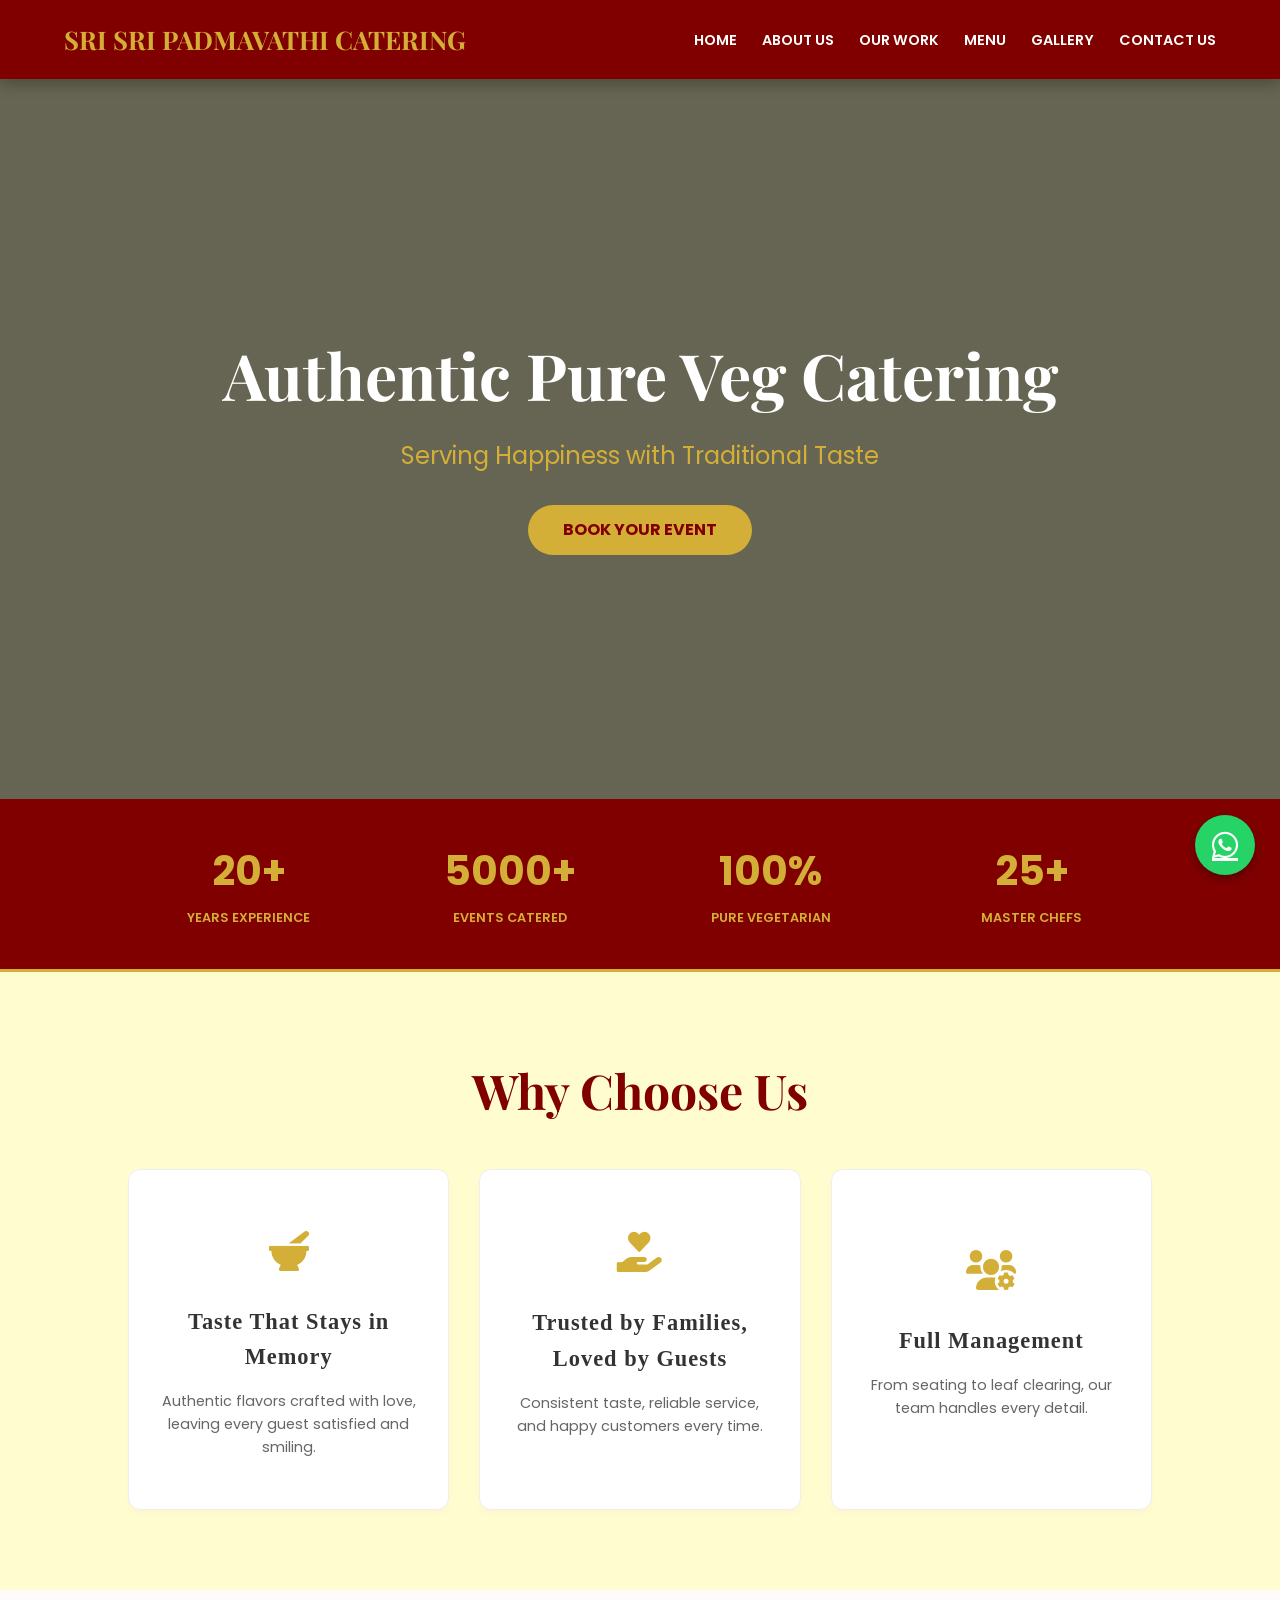
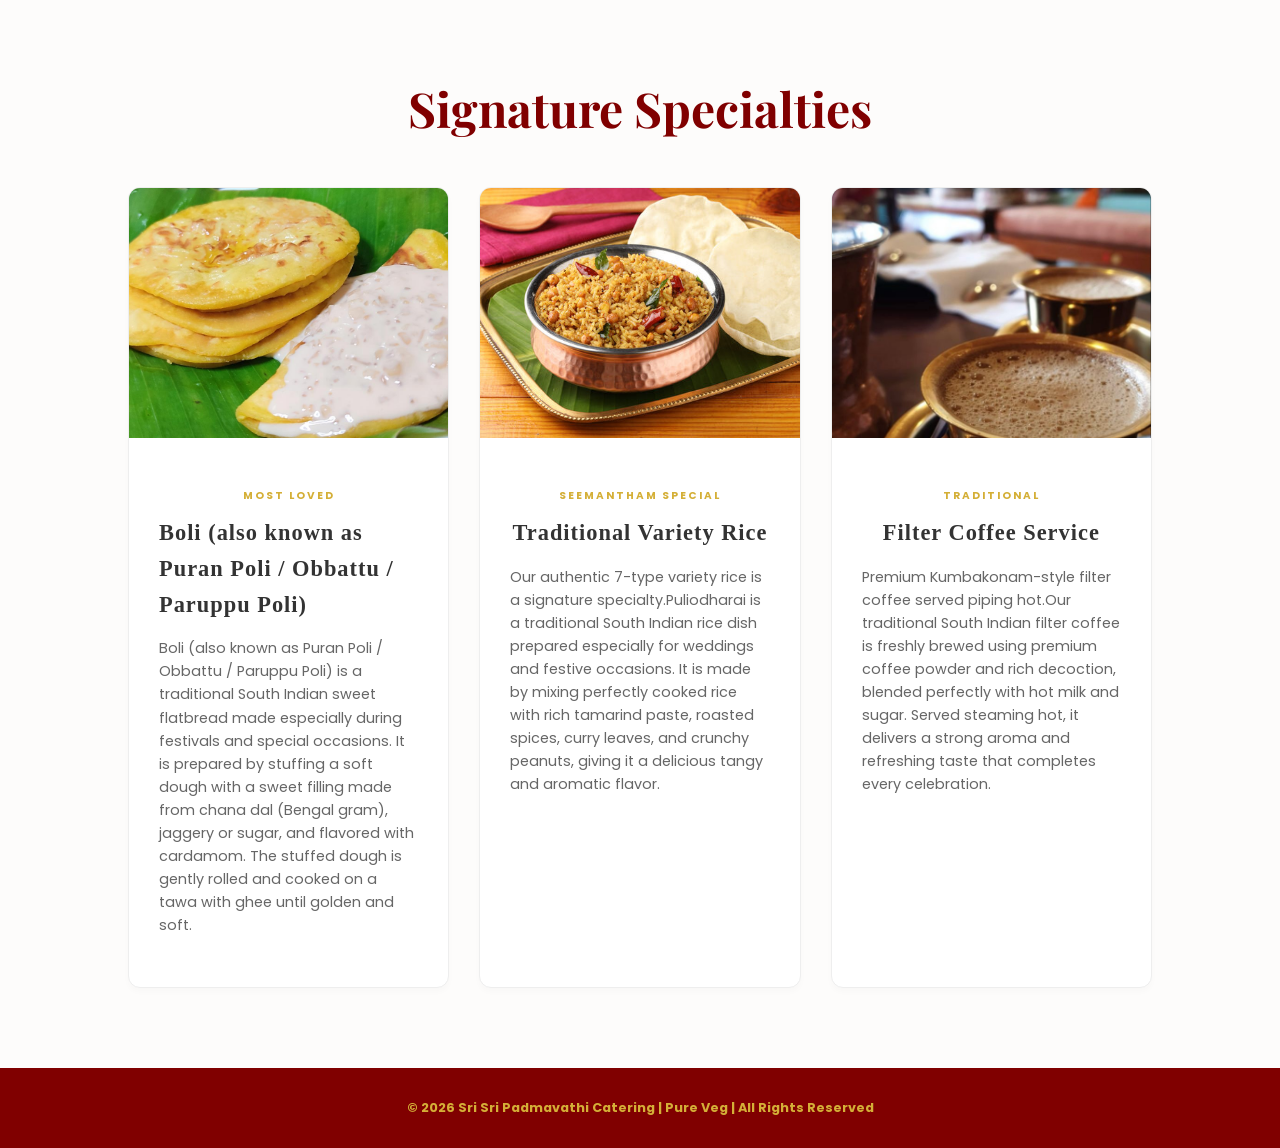
<file: index.html>
<!DOCTYPE html>
<html lang="en">
<head>
<meta charset="UTF-8">
<meta name="viewport" content="width=device-width, initial-scale=1.0">

<title>Sri Sri Padmavathi Catering | Best Catering Service in Madurai, Tamil Nadu</title>

<link rel="icon" type="image/png" href="srisripadmavathicateringfavicon.png">

<meta name="description" content="Sri Sri Padmavathi Catering is the best catering service in Madurai and a top caterer in Tamil Nadu. 15+ years of tradition in Marriage, Seemantham, and Corporate events. Call 9865033373.">

<meta name="keywords" content="best catering service in madurai, best catering service in tamilnadu, top caterer in tamilnadu, Sri Sri Padmavathi Catering">

<link rel="canonical" href="https://srisripadmavathicatering.github.io/srisripadmavathicatering/">

<meta property="og:title" content="Sri Sri Padmavathi Catering | Best Catering Service in Tamil Nadu">
<meta property="og:description" content="Traditional South Indian pure veg catering for your special occasions.">
<meta property="og:image" content="https://srisripadmavathicatering.github.io/srisripadmavathicatering/images/sakara.jpg">
<meta property="og:url" content="https://srisripadmavathicatering.github.io/srisripadmavathicatering/">
<meta property="og:type" content="website">

<!-- ✅ STRUCTURED DATA (VERY IMPORTANT) -->
<script type="application/ld+json">
{
  "@context": "https://schema.org",
  "@type": "Organization",
  "name": "Sri Sri Padmavathi Catering",
  "url": "https://srisripadmavathicatering.github.io/srisripadmavathicatering/",
  "logo": "https://srisripadmavathicatering.github.io/srisripadmavathicatering/srisripadmavathicateringfavicon.png"
}
</script>
<script type="application/ld+json">
{
  "@context": "https://schema.org",
  "@type": "WebSite",
  "name": "Sri Sri Padmavathi Catering",
  "url": "https://srisripadmavathicatering.github.io/srisripadmavathicatering/"
}
</script>

<link rel="stylesheet" href="style.css">
<link rel="stylesheet" href="https://cdnjs.cloudflare.com/ajax/libs/font-awesome/6.0.0/css/all.min.css">
</head>
<body>

    <nav class="navbar">
    <a href="index.html" class="logo">SRI SRI <span class="gold-text">PADMAVATHI CATERING</span></a>
    
    <div class="menu-toggle" id="mobile-menu">
        <i class="fas fa-bars"></i>
    </div>

    <ul class="nav-links" id="nav-list">
        <li><a href="index.html">Home</a></li>
        <li><a href="about.html">About Us</a></li>
        <li><a href="work.html">Our Work</a></li>
        <li><a href="menu.html">Menu</a></li>
        <li><a href="gallery.html">Gallery</a></li>
        <li><a href="contact.html">Contact Us</a></li>
    </ul>
</nav>

    <header class="hero">
        <h1>Authentic Pure Veg Catering</h1>
        <p>Serving Happiness with Traditional Taste</p>
        <a href="contact.html" class="btn">Book Your Event</a>
    </header>

    <div class="stats-bar">
        <div class="stats-item">
            <h3><span class="counter" data-target="20">0</span>+</h3>
            <p>Years Experience</p>
        </div>
        <div class="stats-item">
            <h3><span class="counter" data-target="5000">0</span>+</h3>
            <p>Events Catered</p>
        </div>
        <div class="stats-item">
            <h3><span class="counter" data-target="100">0</span>%</h3>
            <p>Pure Vegetarian</p>
        </div>
        <div class="stats-item">
            <h3><span class="counter" data-target="25">0</span>+</h3>
            <p>Master Chefs</p>
        </div>
    </div>

    <section class="philosophy-section">
        <h2 class="section-title">Why Choose Us</h2>
        <div class="specialties-grid">
            <div class="specialty-box">
                <div class="box-body text-center">
                    <div class="usp-icon-wrapper"><i class="fas fa-mortar-pestle"></i></div>
                    <h3>Taste That Stays in Memory</h3>
                    <p>Authentic flavors crafted with love, leaving every guest satisfied and smiling.</p>
                </div>
            </div>
            <div class="specialty-box">
                <div class="box-body text-center">
                    <div class="usp-icon-wrapper"><i class="fas fa-hand-holding-heart"></i></div>
                    <h3>Trusted by Families, Loved by Guests</h3>
                    <p>Consistent taste, reliable service, and happy customers every time.</p>
                </div>
            </div>
            <div class="specialty-box">
                <div class="box-body text-center">
                    <div class="usp-icon-wrapper"><i class="fas fa-users-cog"></i></div>
                    <h3>Full Management</h3>
                    <p>From seating to leaf clearing, our team handles every detail.</p>
                </div>
            </div>
        </div>
    </section>

    <section class="specialties-section">
        <h2 class="section-title">Signature Specialties</h2>
        <div class="specialties-grid">
            <div class="specialty-box">
                <div class="box-image"><img src="boli.jpg" alt="Ghee Sakkara Pongal"></div>
                <div class="box-body">
                    <span class="box-tag">Most Loved</span>
                    <h3>Boli (also known as Puran Poli / Obbattu / Paruppu Poli)</h3>
                    <p>Boli (also known as Puran Poli / Obbattu / Paruppu Poli) is a traditional South Indian sweet flatbread made especially during festivals and special occasions.

It is prepared by stuffing a soft dough with a sweet filling made from chana dal (Bengal gram), jaggery or sugar, and flavored with cardamom. The stuffed dough is gently rolled and cooked on a tawa with ghee until golden and soft.</p>
                </div>
            </div>
            <div class="specialty-box">
                <div class="box-image"><img src="puli.jpg" alt="Traditional Variety Rice"></div>
                <div class="box-body">
                    <span class="box-tag">Seemantham Special</span>
                    <h3>Traditional Variety Rice</h3>
                    <p>Our authentic 7-type variety rice is a signature specialty.Puliodharai is a traditional South Indian rice dish prepared especially for weddings and festive occasions. It is made by mixing perfectly cooked rice with rich tamarind paste, roasted spices, curry leaves, and crunchy peanuts, giving it a delicious tangy and aromatic flavor.</p>
                </div>
            </div>
            <div class="specialty-box">
                <div class="box-image"><img src="filter.jpg" alt="Filter Coffee"></div>
                <div class="box-body">
                    <span class="box-tag">Traditional</span>
                    <h3>Filter Coffee Service</h3>
                    <p>Premium Kumbakonam-style filter coffee served piping hot.Our traditional South Indian filter coffee is freshly brewed using premium coffee powder and rich decoction, blended perfectly with hot milk and sugar. Served steaming hot, it delivers a strong aroma and refreshing taste that completes every celebration.</p>
                </div>
            </div>
        </div>
    </section>

    <footer>
        <p>© 2026 Sri Sri Padmavathi Catering | Pure Veg | All Rights Reserved</p>
    </footer>

    <a href="https://wa.me/9865033373" class="whatsapp" target="_blank"><i class="fab fa-whatsapp"></i></a>

    <script>
        // MOBILE MENU TOGGLE
        const menuToggle = document.getElementById('mobile-menu');
        const navList = document.getElementById('nav-list');

        menuToggle.addEventListener('click', () => {
            navList.classList.toggle('active');
        });

        // COUNTER ANIMATION
        const counters = document.querySelectorAll('.counter');
        const animateCounters = () => {
            counters.forEach(counter => {
                const target = +counter.getAttribute('data-target');
                const updateCount = () => {
                    const count = +counter.innerText;
                    const increment = target / 50;
                    if (count < target) {
                        counter.innerText = Math.ceil(count + increment);
                        setTimeout(updateCount, 20);
                    } else { counter.innerText = target; }
                };
                updateCount();
            });
        };

        const observer = new IntersectionObserver((entries) => {
            entries.forEach(entry => {
                if (entry.isIntersecting) {
                    animateCounters();
                    observer.unobserve(entry.target);
                }
            });
        }, { threshold: 0.5 });

        observer.observe(document.querySelector('.stats-bar'));
    </script>
    <script>
    // Wait for the HTML to be fully loaded
    document.addEventListener('DOMContentLoaded', () => {
        
        const menuToggle = document.getElementById('mobile-menu');
        const navList = document.getElementById('nav-list');

        // Safety check to prevent errors
        if (menuToggle && navList) {
            
            // 1. Open/Close menu when clicking the hamburger
            menuToggle.addEventListener('click', (e) => {
                e.stopPropagation();
                navList.classList.toggle('active');
                menuToggle.classList.toggle('open');
            });

            // 2. Close menu when a link is clicked
            const navLinks = document.querySelectorAll('#nav-list a');
            navLinks.forEach(link => {
                link.addEventListener('click', () => {
                    navList.classList.remove('active');
                    menuToggle.classList.remove('open');
                });
            });

            // 3. Close menu if user clicks anywhere else on the page
            document.addEventListener('click', (e) => {
                if (!menuToggle.contains(e.target) && !navList.contains(e.target)) {
                    navList.classList.remove('active');
                    menuToggle.classList.remove('open');
                }
            });
        }
    });
</script>
<script>
document.addEventListener('DOMContentLoaded', function() {
    const menuBtn = document.getElementById('mobile-menu');
    const menuList = document.getElementById('nav-list');

    if (menuBtn && menuList) {
        menuBtn.onclick = function() {
            menuList.classList.toggle('active');
            console.log("Menu toggled!"); // This helps us check if it's working
        };

        // Close menu when a link is clicked
        const links = menuList.getElementsByTagName('a');
        for (let i = 0; i < links.length; i++) {
            links[i].onclick = function() {
                menuList.classList.remove('active');
            };
        }
    } else {
        console.log("Error: Could not find mobile-menu or nav-list IDs");
    }
});
</script>
</body>
</html>
</file>
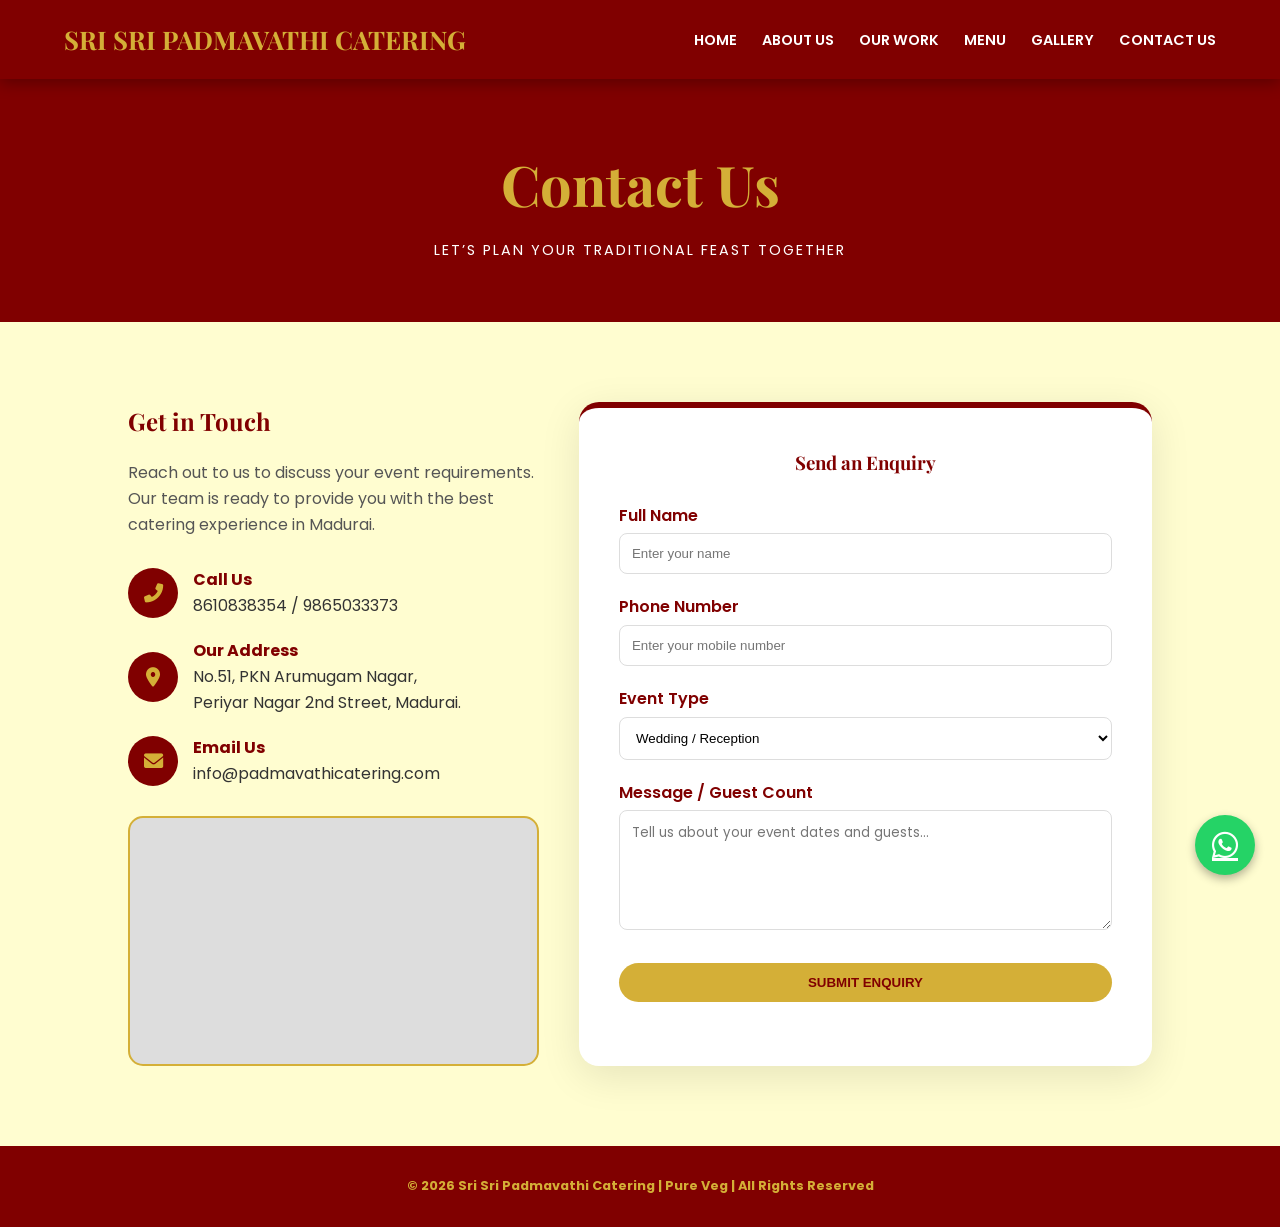
<file: contact.html>
<!DOCTYPE html>
<html lang="en">
<head>
    <meta charset="UTF-8">
    <meta name="viewport" content="width=device-width, initial-scale=1.0">
    
    <title>Contact Us | Book Sri Sri Padmavathi Catering - Best in Madurai</title>

    <meta name="description" content="Ready to host an event? Contact Sri Sri Padmavathi Catering at 9865033373 for a free quote. We are the best catering service in Madurai and a top caterer in Tamil Nadu.">

    <meta name="keywords" content="best catering service in madurai, top caterer in tamilnadu, contact caterers Madurai, Sri Sri Padmavathi Catering phone number, book wedding catering Tamil Nadu, catering office Madurai">

    <meta name="geo.region" content="IN-TN" />
    <meta name="geo.placename" content="Madurai" />
    <meta name="geo.position" content="9.9252;78.1198" />
    <meta name="ICBM" content="9.9252, 78.1198" />

    <meta property="og:title" content="Contact Sri Sri Padmavathi Catering | Top Caterer in Tamil Nadu">
    <meta property="og:description" content="Call us at 9865033373 for a free menu consultation and quote for your next event in Madurai.">
    <meta property="og:image" content="https://srisripadmavathicatering.github.io/srisripadmavathicatering/images/contact-banner.jpg">
    <meta property="og:url" content="https://srisripadmavathicatering.github.io/srisripadmavathicatering/contact.html">

    <link rel="stylesheet" href="style.css">
    <link rel="stylesheet" href="https://cdnjs.cloudflare.com/ajax/libs/font-awesome/6.0.0/css/all.min.css">
</head>
<body>

    <nav class="navbar">
    <a href="index.html" class="logo">SRI SRI <span class="gold-text">PADMAVATHI CATERING</span></a>
    
    <div class="menu-toggle" id="mobile-menu">
        <i class="fas fa-bars"></i>
    </div>

    <ul class="nav-links" id="nav-list">
        <li><a href="index.html">Home</a></li>
        <li><a href="about.html">About Us</a></li>
        <li><a href="work.html">Our Work</a></li>
        <li><a href="menu.html">Menu</a></li>
        <li><a href="gallery.html">Gallery</a></li>
        <li><a href="contact.html">Contact Us</a></li>
    </ul>
    </nav>

    <div style="background: var(--maroon); color: var(--gold); padding: 60px 10%; text-align: center;">
        <h1 style="font-family: 'Playfair Display'; font-size: 3.5rem;">Contact Us</h1>
        <p style="color: white; letter-spacing: 2px; text-transform: uppercase; font-size: 0.9rem; margin-top: 10px;">Let’s Plan Your Traditional Feast Together</p>
    </div>

    <section>
        <div style="display: flex; flex-wrap: wrap; gap: 40px;">
            
            <div style="flex: 1; min-width: 300px;">
                <h2 style="color: var(--maroon); font-family: 'Playfair Display'; margin-bottom: 20px;">Get in Touch</h2>
                <p style="margin-bottom: 30px; color: #555;">Reach out to us to discuss your event requirements. Our team is ready to provide you with the best catering experience in Madurai.</p>
                
                <div style="margin-bottom: 20px; display: flex; align-items: center; gap: 15px;">
                    <div style="width: 50px; height: 50px; background: var(--maroon); color: var(--gold); border-radius: 50%; display: flex; align-items: center; justify-content: center; font-size: 1.2rem;">
                        <i class="fas fa-phone-alt"></i>
                    </div>
                    <div>
                        <h4 style="color: var(--maroon);">Call Us</h4>
                        <p>8610838354 / 9865033373</p>
                    </div>
                </div>

                <div style="margin-bottom: 20px; display: flex; align-items: center; gap: 15px;">
                    <div style="width: 50px; height: 50px; background: var(--maroon); color: var(--gold); border-radius: 50%; display: flex; align-items: center; justify-content: center; font-size: 1.2rem;">
                        <i class="fas fa-map-marker-alt"></i>
                    </div>
                    <div>
                        <h4 style="color: var(--maroon);">Our Address</h4>
                        <p>No.51, PKN Arumugam Nagar,<br>Periyar Nagar 2nd Street, Madurai.</p>
                    </div>
                </div>

                <div style="margin-bottom: 30px; display: flex; align-items: center; gap: 15px;">
                    <div style="width: 50px; height: 50px; background: var(--maroon); color: var(--gold); border-radius: 50%; display: flex; align-items: center; justify-content: center; font-size: 1.2rem;">
                        <i class="fas fa-envelope"></i>
                    </div>
                    <div>
                        <h4 style="color: var(--maroon);">Email Us</h4>
                        <p>info@padmavathicatering.com</p>
                    </div>
                </div>

                <div style="width: 100%; height: 250px; background: #ddd; border-radius: 15px; overflow: hidden; border: 2px solid var(--gold);">
                    <iframe src="https://www.google.com/maps/embed?pb=!1m18!1m12!1m3!1d2012275.4609663046!2d75.63976105625!3d9.915167400000023!2m3!1f0!2f0!3f0!3m2!1i1024!2i768!4f13.1!3m3!1m2!1s0x3b00cf2beadd3ced%3A0x23803ab6f11feb5b!2sSriSriPadmavathi%20Caterings!5e0!3m2!1sen!2sin!4v1774102649678!5m2!1sen!2sin" width="600" height="450" style="border:0;" allowfullscreen="" loading="lazy" referrerpolicy="no-referrer-when-downgrade"></iframe>
                </div>
            </div>

            <div style="flex: 1.2; min-width: 300px; background: white; padding: 40px; border-radius: 20px; box-shadow: 0 10px 40px rgba(0,0,0,0.1); border-top: 6px solid var(--maroon);">
                <h3 style="color: var(--maroon); font-family: 'Playfair Display'; margin-bottom: 25px; text-align: center;">Send an Enquiry</h3>
                <form action="#">
                    <div style="margin-bottom: 20px;">
                        <label style="display: block; font-weight: 600; margin-bottom: 5px; color: var(--maroon);">Full Name</label>
                        <input type="text" placeholder="Enter your name" required style="width: 100%; padding: 12px; border: 1px solid #ddd; border-radius: 8px; outline: none;">
                    </div>
                    <div style="margin-bottom: 20px;">
                        <label style="display: block; font-weight: 600; margin-bottom: 5px; color: var(--maroon);">Phone Number</label>
                        <input type="tel" placeholder="Enter your mobile number" required style="width: 100%; padding: 12px; border: 1px solid #ddd; border-radius: 8px; outline: none;">
                    </div>
                    <div style="margin-bottom: 20px;">
                        <label style="display: block; font-weight: 600; margin-bottom: 5px; color: var(--maroon);">Event Type</label>
                        <select style="width: 100%; padding: 12px; border: 1px solid #ddd; border-radius: 8px; outline: none; background: white;">
                            <option>Wedding / Reception</option>
                            <option>Seemantham / Valaikapu</option>
                            <option>Birthday Party</option>
                            <option>Corporate Event</option>
                            <option>Home Function</option>
                        </select>
                    </div>
                    <div style="margin-bottom: 25px;">
                        <label style="display: block; font-weight: 600; margin-bottom: 5px; color: var(--maroon);">Message / Guest Count</label>
                        <textarea placeholder="Tell us about your event dates and guests..." style="width: 100%; padding: 12px; border: 1px solid #ddd; border-radius: 8px; outline: none; height: 120px; font-family: inherit;"></textarea>
                    </div>
                    <button type="submit" class="btn" style="width: 100%; border: none; cursor: pointer;">Submit Enquiry</button>
                </form>
            </div>

        </div>
    </section>

    <footer>
        <p>© 2026 Sri Sri Padmavathi Catering | Pure Veg | All Rights Reserved</p>
    </footer>

    <a href="https://wa.me/9865033373" class="whatsapp" target="_blank"><i class="fab fa-whatsapp"></i></a>
<script>
    // This looks for the hamburger and the list on the current page
    const menuToggle = document.getElementById('mobile-menu');
    const navList = document.getElementById('nav-list');

    // When the user clicks the hamburger, toggle the 'active' class
    menuToggle.addEventListener('click', () => {
        navList.classList.toggle('active');
    });

    // Optional: Close the menu if a link is clicked
    document.querySelectorAll('.nav-links a').forEach(link => {
        link.addEventListener('click', () => {
            navList.classList.remove('active');
        });
    });
</script>
<script>
    // This script must be on EVERY page to make the hamburger work
    document.addEventListener('DOMContentLoaded', function() {
        const btn = document.getElementById('mobile-menu');
        const nav = document.getElementById('nav-list');

        if (btn && nav) {
            btn.onclick = function() {
                nav.classList.toggle('active');
                console.log("Menu clicked on this page!"); 
            };
        } else {
            // If you see this in the console, your IDs are wrong!
            console.log("Error: Missing IDs on this page.");
        }
    });
</script>
<script src="script.js"></script>
</body>
</html>
</file>
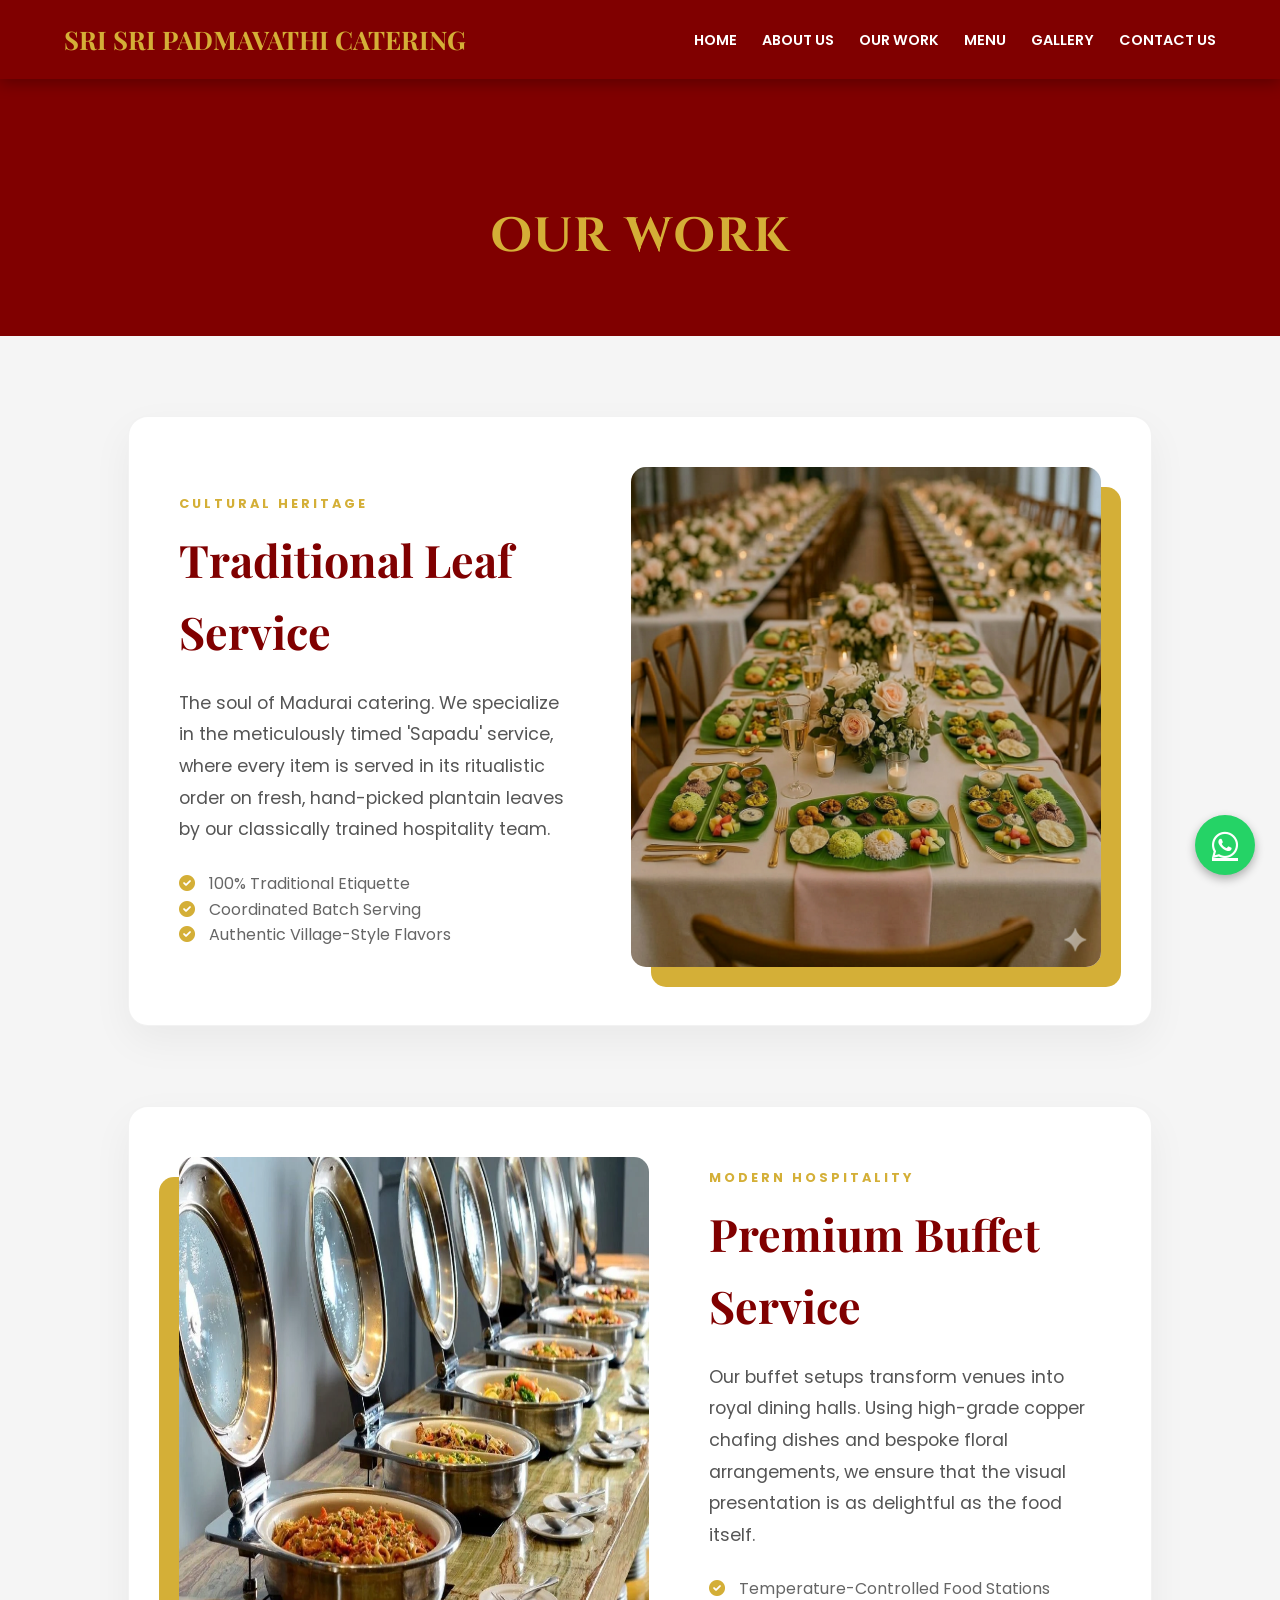
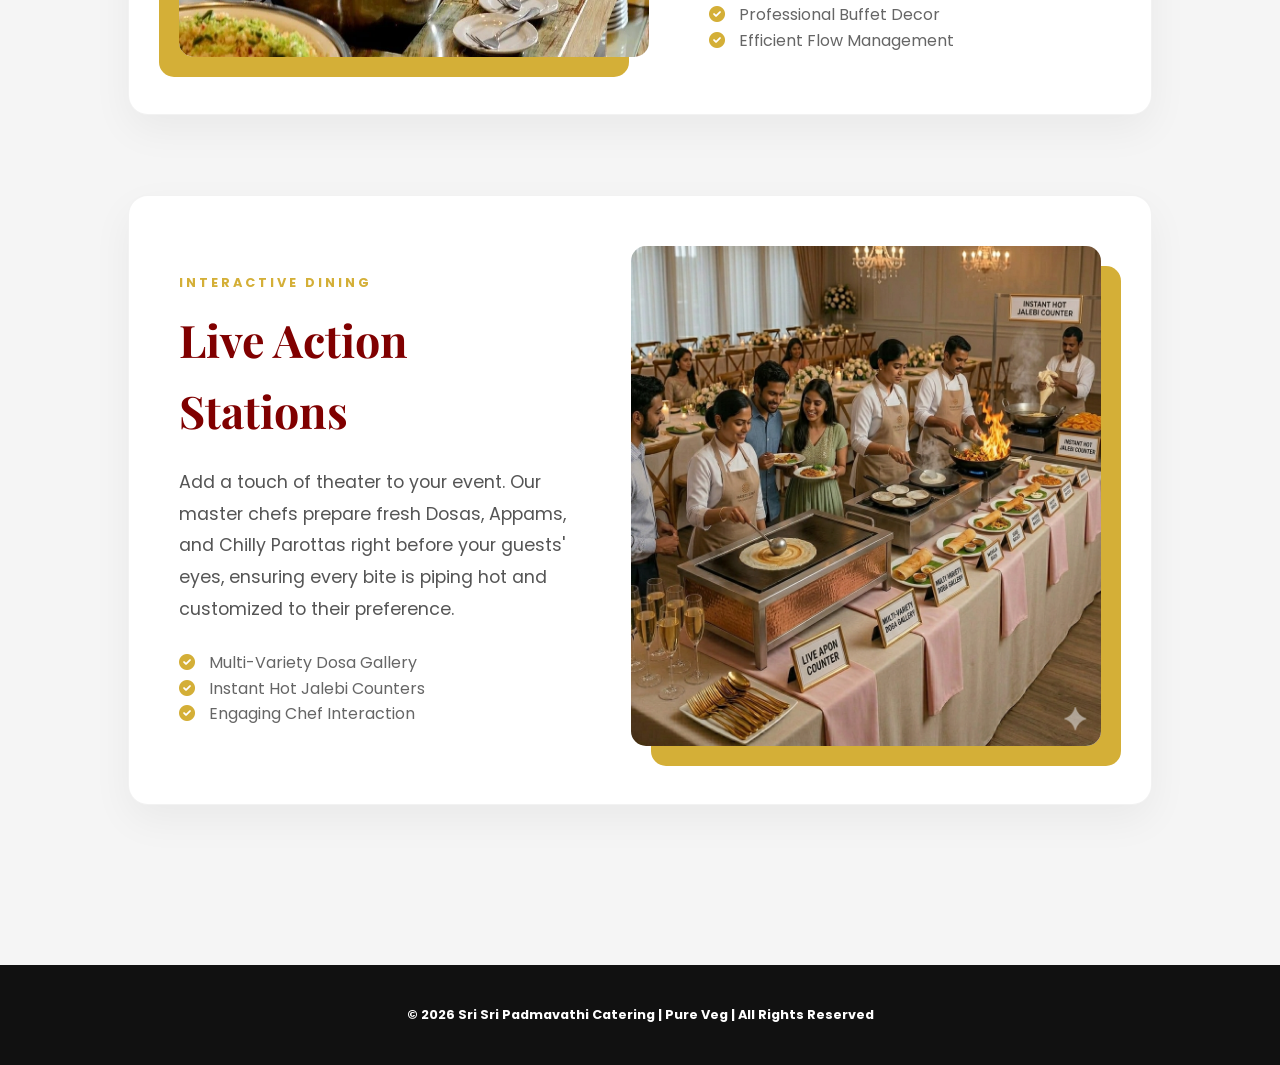
<file: work.html>
<!DOCTYPE html>
<html lang="en">
<head>
    <meta charset="UTF-8">
    <meta name="viewport" content="width=device-width, initial-scale=1.0">
    
    <title>Our Catering Services | Sri Sri Padmavathi Catering - Best in Madurai</title>

    <meta name="description" content="Discover the best catering service in Madurai for Weddings, Seemantham, and Corporate events. Sri Sri Padmavathi Catering is a top caterer in Tamil Nadu with 15+ years of excellence.">

    <meta name="keywords" content="best catering service in madurai, top caterer in tamilnadu, wedding catering services, Seemantham catering Madurai, corporate veg lunch, traditional event management Madurai, Brahmin wedding caterers">

    <meta name="geo.region" content="IN-TN" />
    <meta name="geo.placename" content="Madurai" />

    <meta property="og:title" content="Our Services | Sri Sri Padmavathi Catering - Top Caterer in Tamil Nadu">
    <meta property="og:description" content="From grand Brahmin weddings to traditional Seemantham functions in Madurai. View our specialized catering services.">
    <meta property="og:image" content="https://srisripadmavathicatering.github.io/srisripadmavathicatering/images/services-hero.jpg">
    <meta property="og:url" content="https://srisripadmavathicatering.github.io/srisripadmavathicatering/work.html">

    <link href="https://fonts.googleapis.com/css2?family=Cinzel:wght@400;700&family=Montserrat:wght@300;400;600&family=Playfair+Display:ital,wght@0,700;1,400&display=swap" rel="stylesheet">
    <link rel="stylesheet" href="style.css">
    <link rel="stylesheet" href="https://cdnjs.cloudflare.com/ajax/libs/font-awesome/6.0.0/css/all.min.css">
    <style>
        /* Specific Styles for Zig-Zag Work Layout */
        .work-container { padding: 80px 10%; overflow: hidden; background-color: #fdfcfb; }
        
        /* THE BOX STYLING */
        .work-card {
            background: white;
            border-radius: 20px;
            padding: 50px;
            margin-bottom: 80px;
            box-shadow: 0 15px 40px rgba(0,0,0,0.05);
            border: 1px solid rgba(0,0,0,0.05);
            transition: all 0.8s ease-out;
            opacity: 0;
            transform: translateY(50px);
        }

        .work-card.visible { opacity: 1; transform: translateY(0); }

        .work-row { 
            display: flex; 
            align-items: center; 
            gap: 60px; 
        }

        .work-text { flex: 1; }
        .work-image { flex: 1.2; position: relative; }

        .work-image img { 
            width: 100%; 
            border-radius: 15px; 
            box-shadow: 20px 20px 0px var(--gold); 
            transition: 0.5s;
        }

        .work-image:hover img { transform: scale(1.02); box-shadow: 10px 10px 0px var(--maroon); }

        /* Alternating Logic: Reverse every second row */
        .work-card:nth-child(even) .work-row { flex-direction: row-reverse; }
        .work-card:nth-child(even) .work-image img { box-shadow: -20px 20px 0px var(--gold); }

        .service-label { color: var(--gold); letter-spacing: 3px; text-transform: uppercase; font-size: 0.8rem; font-weight: 700; display: block; margin-bottom: 10px; }
        .work-text h2 { font-family: 'Playfair Display'; font-size: 2.8rem; color: var(--maroon); margin-bottom: 20px; }
        .work-text p { font-size: 1.1rem; color: #555; line-height: 1.8; margin-bottom: 25px; }

        @media (max-width: 768px) {
            .work-card { padding: 30px; }
            .work-row, .work-card:nth-child(even) .work-row { flex-direction: column !important; gap: 30px; text-align: center; }
            .work-image img { box-shadow: 10px 10px 0px var(--gold) !important; }
        }
    </style>
</head>
<body>

     <nav class="navbar">
    <a href="index.html" class="logo">SRI SRI <span class="gold-text">PADMAVATHI CATERING</span></a>
    
    <div class="menu-toggle" id="mobile-menu">
        <i class="fas fa-bars"></i>
    </div>

    <ul class="nav-links" id="nav-list">
        <li><a href="index.html">Home</a></li>
        <li><a href="about.html">About Us</a></li>
        <li><a href="work.html">Our Work</a></li>
        <li><a href="menu.html">Menu</a></li>
        <li><a href="gallery.html">Gallery</a></li>
        <li><a href="contact.html">Contact Us</a></li>
    </ul>
    </nav>

    <div style="background: var(--maroon); color: var(--gold); padding: 120px 10% 60px; text-align: center;">
        <h1 style="font-family: 'Cinzel'; font-size: 3rem; letter-spacing: 2px;">OUR WORK</h1>
    </div>

    <section class="work-container" style="background-color:whitesmoke;">
        
        <div class="work-card">
            <div class="work-row">
                <div class="work-text">
                    <span class="service-label">Cultural Heritage</span>
                    <h2>Traditional Leaf Service</h2>
                    <p>The soul of Madurai catering. We specialize in the meticulously timed 'Sapadu' service, where every item is served in its ritualistic order on fresh, hand-picked plantain leaves by our classically trained hospitality team.</p>
                    <ul style="list-style: none; padding: 0; color: #666;">
                        <li><i class="fas fa-check-circle" style="color: var(--gold); margin-right: 10px;"></i> 100% Traditional Etiquette</li>
                        <li><i class="fas fa-check-circle" style="color: var(--gold); margin-right: 10px;"></i> Coordinated Batch Serving</li>
                        <li><i class="fas fa-check-circle" style="color: var(--gold); margin-right: 10px;"></i> Authentic Village-Style Flavors</li>
                    </ul>
                </div>
                <div class="work-image">
                    <img src="banana.png" alt="Banana Leaf Service" height="500">
                </div>
            </div>
        </div>
        
        <div class="work-card">
            <div class="work-row">
                <div class="work-text">
                    <span class="service-label">Modern Hospitality</span>
                    <h2>Premium Buffet Service</h2>
                    <p>Our buffet setups transform venues into royal dining halls. Using high-grade copper chafing dishes and bespoke floral arrangements, we ensure that the visual presentation is as delightful as the food itself.</p>
                    <ul style="list-style: none; padding: 0; color: #666;">
                        <li><i class="fas fa-check-circle" style="color: var(--gold); margin-right: 10px;"></i> Temperature-Controlled Food Stations</li>
                        <li><i class="fas fa-check-circle" style="color: var(--gold); margin-right: 10px;"></i> Professional Buffet Decor</li>
                        <li><i class="fas fa-check-circle" style="color: var(--gold); margin-right: 10px;"></i> Efficient Flow Management</li>
                    </ul>
                </div>
                <div class="work-image">
                    <img src="buffet" alt="Buffet Service" height="500">
                </div>
            </div>
        </div>

        <div class="work-card">
            <div class="work-row">
                <div class="work-text">
                    <span class="service-label">Interactive Dining</span>
                    <h2>Live Action Stations</h2>
                    <p>Add a touch of theater to your event. Our master chefs prepare fresh Dosas, Appams, and Chilly Parottas right before your guests' eyes, ensuring every bite is piping hot and customized to their preference.</p>
                    <ul style="list-style: none; padding: 0; color: #666;">
                        <li><i class="fas fa-check-circle" style="color: var(--gold); margin-right: 10px;"></i> Multi-Variety Dosa Gallery</li>
                        <li><i class="fas fa-check-circle" style="color: var(--gold); margin-right: 10px;"></i> Instant Hot Jalebi Counters</li>
                        <li><i class="fas fa-check-circle" style="color: var(--gold); margin-right: 10px;"></i> Engaging Chef Interaction</li>
                    </ul>
                </div>
                <div class="work-image">
                    <img src="live.png" alt="Live Cooking" height="500">
                </div>
            </div>
        </div>

    </section>

    <script>
        const observerOptions = { threshold: 0.2 };
        const observer = new IntersectionObserver((entries) => {
            entries.forEach(entry => {
                if (entry.isIntersecting) {
                    entry.target.classList.add('visible');
                }
            });
        }, observerOptions);

        // Targeted the .work-card for the reveal animation
        document.querySelectorAll('.work-card').forEach(card => observer.observe(card));
    </script>

    <footer class="luxury-footer" style="background: #111; color: white; padding: 40px 10%; text-align: center;">
        <p>© 2026 Sri Sri Padmavathi Catering | Pure Veg | All Rights Reserved</p>
    </footer>

    <a href="https://wa.me/9865033373" class="whatsapp" target="_blank"><i class="fab fa-whatsapp"></i></a>
<script>
    // This looks for the hamburger and the list on the current page
    const menuToggle = document.getElementById('mobile-menu');
    const navList = document.getElementById('nav-list');

    // When the user clicks the hamburger, toggle the 'active' class
    menuToggle.addEventListener('click', () => {
        navList.classList.toggle('active');
    });

    // Optional: Close the menu if a link is clicked
    document.querySelectorAll('.nav-links a').forEach(link => {
        link.addEventListener('click', () => {
            navList.classList.remove('active');
        });
    });
</script>
<script>
    // This script must be on EVERY page to make the hamburger work
    document.addEventListener('DOMContentLoaded', function() {
        const btn = document.getElementById('mobile-menu');
        const nav = document.getElementById('nav-list');

        if (btn && nav) {
            btn.onclick = function() {
                nav.classList.toggle('active');
                console.log("Menu clicked on this page!"); 
            };
        } else {
            // If you see this in the console, your IDs are wrong!
            console.log("Error: Missing IDs on this page.");
        }
    });
</script>
<script src="script.js"></script>
</body>
</html>
</file>
<file: style.css>
/* style.css */
@import url('https://fonts.googleapis.com/css2?family=Playfair+Display:wght@700&family=Poppins:wght@300;400;600&display=swap');

:root {
    --maroon: #800000;
    --gold: #D4AF37;
    --cream: #FFFDD0;
    --white: #ffffff;
    --text: #333;
}

* { margin: 0; padding: 0; box-sizing: border-box; }

body {
    font-family: 'Poppins', sans-serif;
    background-color: var(--cream);
    color: var(--text);
    line-height: 1.6;
}

/* Navigation */
.navbar {
    background-color: var(--maroon);
    padding: 1.2rem 5%;
    display: flex;
    justify-content: space-between;
    align-items: center;
    sticky: top;
    position: sticky;
    top: 0;
    z-index: 1000;
    box-shadow: 0 4px 15px rgba(0,0,0,0.3);
}

.logo {
    font-family: 'Playfair Display', serif;
    color: var(--gold);
    font-size: 1.6rem;
    font-weight: bold;
    text-decoration: none;
}

.nav-links {
    display: flex;
    list-style: none;
    gap: 25px;
}

.nav-links a {
    color: var(--white);
    text-decoration: none;
    font-weight: 600;
    font-size: 0.9rem;
    text-transform: uppercase;
    transition: 0.3s;
}

.nav-links a:hover, .nav-links a.active {
    color: var(--gold);
}

/* Sections */
section { padding: 80px 10%; }

.section-title {
    font-family: 'Playfair Display', serif;
    font-size: 3rem;
    color: var(--maroon);
    text-align: center;
    margin-bottom: 40px;
}

/* Hero Section */
.hero {
    height: 80vh;
    background: linear-gradient(rgba(0,0,0,0.6), rgba(0,0,0,0.6)), url('https://images.unsplash.com/photo-1555244162-803834f70033?auto=format&fit=crop&w=1350&q=80');
    background-size: cover;
    background-position: center;
    display: flex;
    flex-direction: column;
    justify-content: center;
    align-items: center;
    text-align: center;
    color: white;
}

.hero h1 { font-family: 'Playfair Display', serif; font-size: 4rem; margin-bottom: 10px; }
.hero p { font-size: 1.5rem; color: var(--gold); margin-bottom: 30px; }

/* Buttons */
.btn {
    padding: 12px 35px;
    background-color: var(--gold);
    color: var(--maroon);
    text-decoration: none;
    font-weight: bold;
    border-radius: 50px;
    transition: 0.3s;
    text-transform: uppercase;
}

.btn:hover { background-color: var(--white); transform: scale(1.05); }

/* Footer */
footer {
    background-color: var(--maroon);
    color: var(--gold);
    text-align: center;
    padding: 30px;
    font-size: 0.8rem;
    font-weight: bold;
}

/* Floating WhatsApp */
.whatsapp {
    position: fixed;
    bottom: 25px;
    right: 25px;
    background: #25d366;
    width: 60px;
    height: 60px;
    border-radius: 50%;
    display: flex;
    justify-content: center;
    align-items: center;
    color: white;
    font-size: 30px;
    box-shadow: 0 4px 10px rgba(0,0,0,0.3);
}

/* Grid Layouts */
.grid { display: grid; grid-template-columns: repeat(auto-fit, minmax(300px, 1fr)); gap: 30px; }
.card { background: white; padding: 30px; border-radius: 15px; shadow: 0 10px 20px rgba(0,0,0,0.05); border-top: 5px solid var(--gold); }
/* Add this to your existing style.css */

.stats-bar {
    background: var(--maroon);
    color: var(--gold);
    padding: 40px 10%;
    display: grid;
    grid-template-columns: repeat(auto-fit, minmax(150px, 1fr));
    text-align: center;
    gap: 20px;
    border-bottom: 3px solid var(--gold);
}

.stats-item h3 { font-size: 2.5rem; margin-bottom: 5px; }
.stats-item p { font-weight: 600; text-transform: uppercase; font-size: 0.8rem; }

.usp-icon { font-size: 2.5rem; color: var(--gold); margin-bottom: 15px; }

.specialty-img {
    width: 100%;
    height: 200px;
    object-fit: cover;
    border-radius: 10px;
    margin-bottom: 15px;
}

.process-step {
    position: relative;
    padding-left: 50px;
}

.step-number {
    position: absolute;
    left: 0;
    top: 0;
    width: 35px;
    height: 35px;
    background: var(--maroon);
    color: var(--gold);
    border-radius: 50%;
    display: flex;
    align-items: center;
    justify-content: center;
    font-weight: bold;
}
.feature-box {
    background: #ffffff;
    padding: 40px 30px;
    border-radius: 15px;
    border-top: 5px solid var(--maroon);
    box-shadow: 0 10px 30px rgba(0, 0, 0, 0.05);
    transition: transform 0.3s ease, border-color 0.3s ease;
    text-align: center;
}

.feature-box:hover {
    transform: translateY(-10px);
    border-top: 5px solid var(--gold);
    box-shadow: 0 15px 40px rgba(128, 0, 0, 0.1);
}

.usp-icon {
    font-size: 2.5rem;
    color: var(--gold);
    margin-bottom: 20px;
}
/* Interactive Service Pillars */
.service-pillar {
    background: #fff;
    padding: 30px;
    border-radius: 12px;
    border: 1px solid #eee;
    border-bottom: 5px solid var(--gold);
    cursor: pointer;
    transition: all 0.4s cubic-bezier(0.175, 0.885, 0.32, 1.275);
    display: flex;
    flex-direction: column;
    gap: 10px;
}

.service-pillar:hover {
    transform: translateY(-5px);
    box-shadow: 0 10px 20px rgba(0,0,0,0.05);
}

/* The Effect when Clicked */
.service-pillar.active {
    background: var(--maroon);
    border-bottom: 5px solid var(--gold);
    transform: scale(1.03);
    box-shadow: 0 15px 30px rgba(128, 0, 0, 0.2);
}

.service-pillar.active h4, 
.service-pillar.active p, 
.service-pillar.active i {
    color: #fff !important; /* Text turns white when background is maroon */
}

.service-pillar i {
    font-size: 2rem;
    color: var(--maroon);
    transition: color 0.3s;
}
/* Hidden Gallery Styling */
.dish-gallery {
    display: none; /* Hidden by default */
    grid-template-columns: repeat(auto-fit, minmax(150px, 1fr));
    gap: 15px;
    margin-top: 20px;
    padding-top: 20px;
    border-top: 1px solid rgba(128,0,0,0.1);
}

/* Container for the revealed dishes */
.menu-reveal-container {
    display: none; /* Hidden by default */
    margin-top: 40px;
    padding: 40px;
    background: #fff;
    border-radius: 20px;
    box-shadow: 0 10px 30px rgba(0,0,0,0.05);
    border: 1px solid #f1f1f1;
}

/* Show the container when active */
.menu-reveal-container.active {
    display: block;
    animation: fadeInUp 0.6s ease;
}

.dish-item {
    display: flex;
    align-items: center;
    gap: 20px;
    margin-bottom: 25px;
    padding-bottom: 20px;
    border-bottom: 1px dashed #ddd;
}

.dish-item:last-child {
    border-bottom: none;
}

.dish-thumb {
    width: 100px;
    height: 100px;
    border-radius: 50%; /* Circular images for dishes */
    object-fit: cover;
    border: 3px solid var(--gold);
}

.dish-info h4 {
    font-family: 'Playfair Display';
    color: var(--maroon);
    margin-bottom: 5px;
}

@keyframes fadeInUp {
    from { opacity: 0; transform: translateY(20px); }
    to { opacity: 1; transform: translateY(0); }
}
/* Container and Section Spacing */
.specialties-section {
    padding: 80px 10%;
    background-color: #fdfcfb; /* Very light cream to make white boxes pop */
}

.specialties-grid {
    display: grid;
    grid-template-columns: repeat(auto-fit, minmax(300px, 1fr));
    gap: 30px;
}

/* The Specialty Box */
.specialty-box {
    background: #ffffff;
    border-radius: 12px;
    overflow: hidden; /* Clips the image to the border radius */
    border: 1px solid #eee;
    transition: all 0.4s cubic-bezier(0.165, 0.84, 0.44, 1);
    cursor: pointer;
    box-shadow: 0 4px 6px rgba(0,0,0,0.02);
}

/* Image Container */
.box-image {
    width: 100%;
    height: 250px;
    overflow: hidden;
}

.box-image img {
    width: 100%;
    height: 100%;
    object-fit: cover;
    transition: transform 0.6s ease;
}

/* Content Area inside Box */
.box-body {
    padding: 30px;
    text-align: left;
}

.box-tag {
    font-size: 0.65rem;
    text-transform: uppercase;
    letter-spacing: 2px;
    color: var(--gold);
    font-weight: 700;
    display: block;
    margin-bottom: 10px;
}

.box-body h3 {
    font-family: 'Cinzel', serif;
    font-size: 1.4rem;
    color: var(--dark);
    margin-bottom: 12px;
}

.box-body p {
    font-size: 0.9rem;
    color: #666;
    line-height: 1.6;
}

/* --- SATISFYING ANIMATION ON TOUCH/HOVER --- */
.specialty-box:hover {
    transform: translateY(-10px); /* Lifts the box up */
    box-shadow: 0 20px 40px rgba(0,0,0,0.1); /* Adds a deep soft shadow */
    border-color: var(--gold); /* Subtle gold border highlight */
}

.specialty-box:hover .box-image img {
    transform: scale(1.1); /* Subtle zoom in on image */
}
/* Ensure the text is centered for the USP boxes */
.text-center {
    text-align: center;
}

/* Styling the icons inside the boxes */
.usp-icon-wrapper {
    font-size: 2.5rem;
    color: var(--gold);
    margin-bottom: 20px;
    transition: transform 0.3s ease;
}

/* Interaction: When the box is touched/hovered, the icon pops slightly */
.specialty-box:hover .usp-icon-wrapper {
    transform: scale(1.2);
    color: var(--maroon);
}

/* Refined spacing for USP boxes without images */
.specialty-box .box-body {
    padding: 50px 30px; /* More vertical padding for a luxurious feel */
    display: flex;
    flex-direction: column;
    align-items: center;
    justify-content: center;
    min-height: 320px; /* Keeps all boxes the same height */
}

.specialty-box h3 {
    margin-bottom: 15px;
    font-family: 'Cinzel', serif;
    letter-spacing: 1px;
}
/* --- MOBILE RESPONSIVENESS ADDITIONS --- */

/* Hide Hamburger by default on Desktop */
.menu-toggle {
    display: none;
    color: var(--gold);
    font-size: 1.8rem;
    cursor: pointer;
    z-index: 1001; /* Ensure button is always on top */
}

/* Tablet & Mobile Adjustments */
@media (max-width: 768px) {
    .menu-toggle { 
        display: block; 
    }
    .nav-links {
        display: none; /* Hide by default */
        position: absolute;
        top: 100%; /* Sits right under the navbar */
        left: 0;
        width: 100%;
        background: var(--maroon);
        flex-direction: column;
        gap: 0;
        text-align: center;
        border-top: 1px solid var(--gold);
        box-shadow: 0 4px 10px rgba(0,0,0,0.2);
    }

    /* This class is added by JavaScript */
    .nav-links.active { 
        display: flex; 
    }

    /* Change this to match your ID: #nav-list */
    #nav-list {
        position: absolute;
        top: 70px;
        left: 0;
        width: 100%;
        background: var(--maroon);
        flex-direction: column;
        gap: 0;
        display: none; /* Hidden by default */
        text-align: center;
        border-top: 1px solid var(--gold);
        z-index: 1000; /* Ensure menu covers other content */
        padding: 0;
        margin: 0;
        list-style: none;
    }

    /* This rule triggers when JS adds the class */
    #nav-list.active { 
        display: flex !important; 
    } 

    #nav-list li {
        width: 100%;
        border-bottom: 1px solid rgba(212, 175, 55, 0.1);
    }

    #nav-list a {
        display: block;
        padding: 20px;
        font-size: 1.1rem;
        color: white; /* Ensure text is visible */
        text-decoration: none;
    }

    /* Hero Text Scaling */
    .hero h1 { font-size: 2.5rem; padding: 0 10px; }
    .hero p { font-size: 1.1rem; }

    /* Sections Padding */
    section { padding: 50px 5%; }
    .section-title { font-size: 2.2rem; }

    /* Stats Bar Stacking */
    .stats-bar { flex-direction: column; gap: 30px; }

    /* Grid layout for Mobile */
    .specialties-grid {
        grid-template-columns: 1fr; 
    }
    
    .specialty-box .box-body {
        min-height: auto; 
    }
}

/* Landscape/Small Mobile */
@media (max-width: 480px) {
    .logo { font-size: 1.2rem; }
    .hero { height: 70vh; }
}

/* Landscape/Small Mobile */
@media (max-width: 480px) {
    .logo { font-size: 1.2rem; }
    .hero { height: 70vh; }
}
@media (max-width: 768px) {
    .nav-links {
        display: none; /* Stays hidden on mobile */
        flex-direction: column;
        /* ... other styles ... */
    }

    .nav-links.active {
        display: flex; /* Shows only when 'active' class is added via JS */
    }
}
</file>
